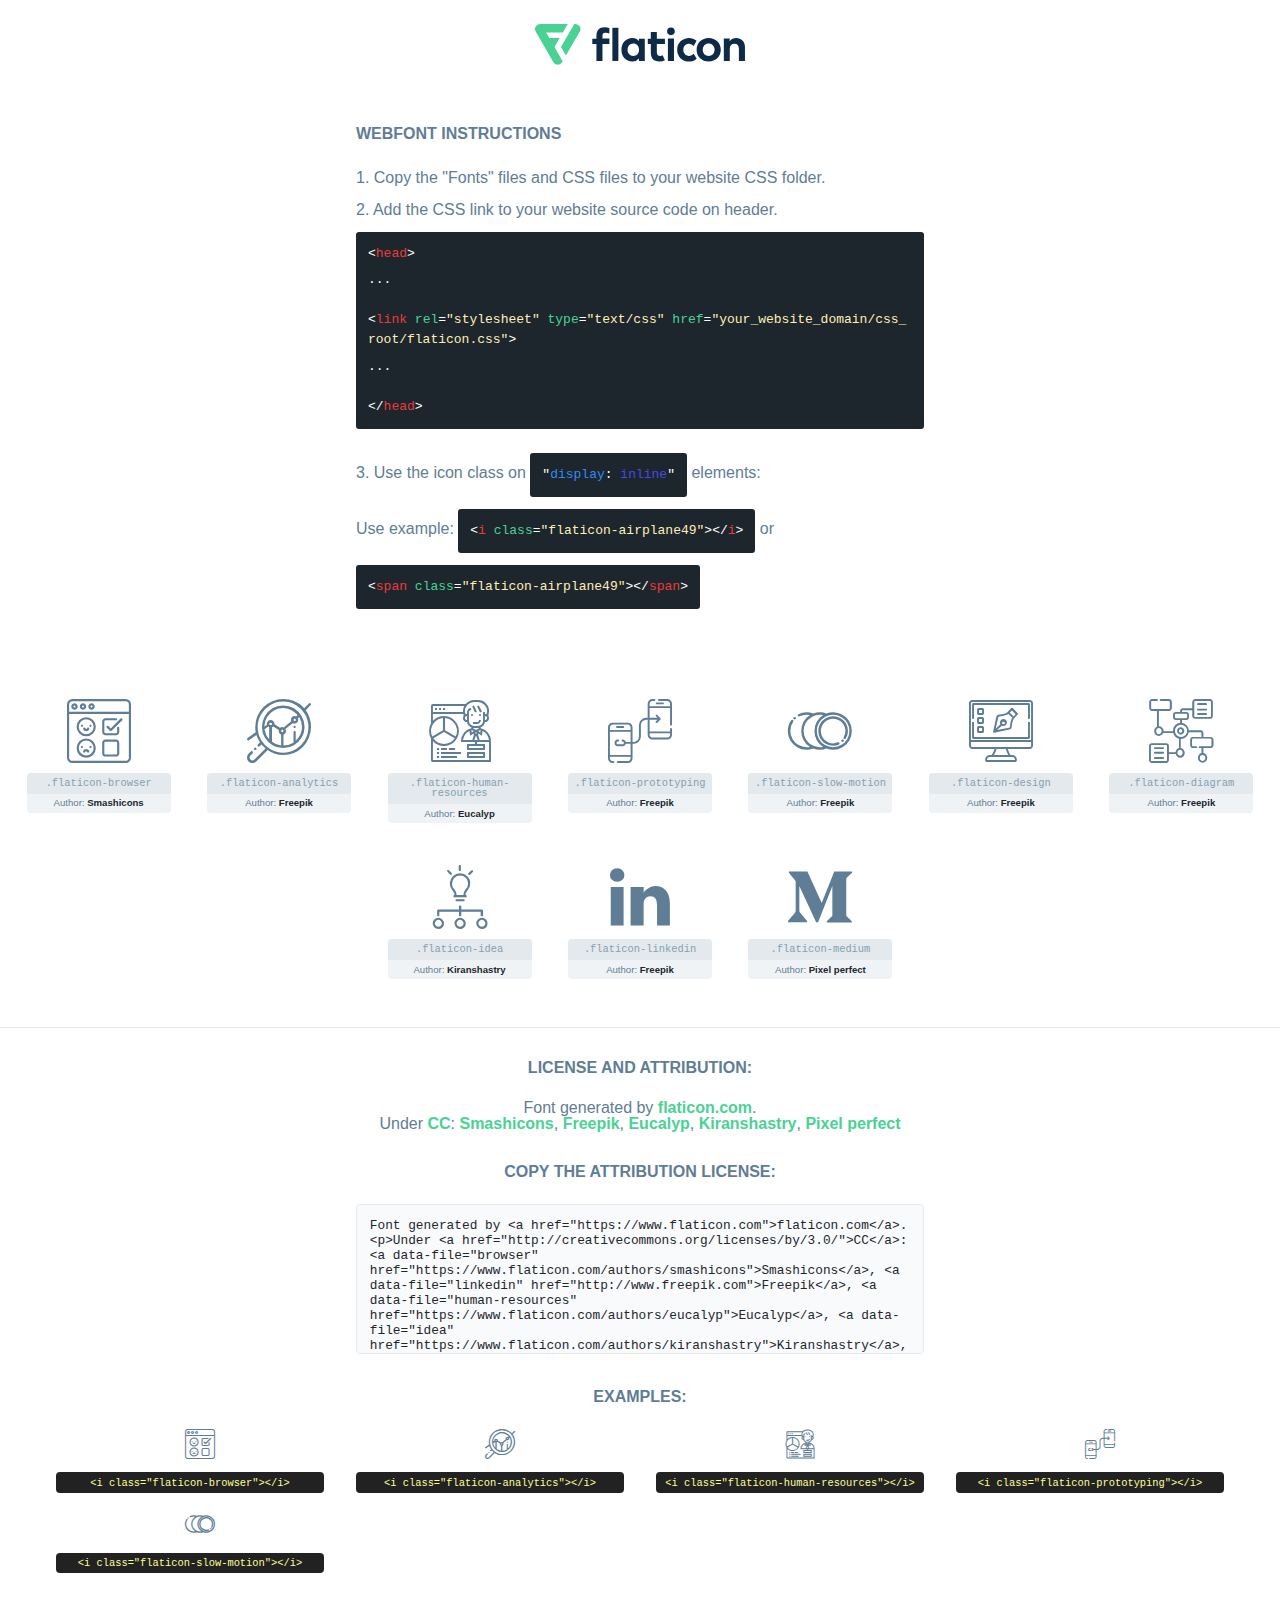
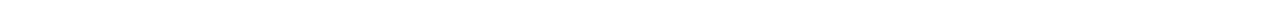
<file: css/font/flaticon.html>
<!DOCTYPE html>
<html lang="en">
<head>
    <title>Flaticon Webfont</title>
    <link rel="stylesheet" type="text/css" href="flaticon.css"/>
    <meta charset="UTF-8">
    <style>
        html, body, div, span, applet, object, iframe,
        h1, h2, h3, h4, h5, h6, p, blockquote, pre,
        a, abbr, acronym, address, big, cite, code,
        del, dfn, em, img, ins, kbd, q, s, samp,
        small, strike, strong, sub, sup, tt, var,
        b, u, i, center,
        dl, dt, dd, ol, ul, li,
        fieldset, form, label, legend,
        table, caption, tbody, tfoot, thead, tr, th, td,
        article, aside, canvas, details, embed,
        figure, figcaption, footer, header, hgroup,
        menu, nav, output, ruby, section, summary,
        time, mark, audio, video {
            margin: 0;
            padding: 0;
            border: 0;
            font-size: 100%;
            font: inherit;
            vertical-align: baseline;
        }

        /* HTML5 display-role reset for older browsers */
        article, aside, details, figcaption, figure,
        footer, header, hgroup, menu, nav, section {
            display: block;
        }

        body {
            line-height: 1;
        }

        ol, ul {
            list-style: none;
        }

        blockquote, q {
            quotes: none;
        }

        blockquote:before, blockquote:after,
        q:before, q:after {
            content: '';
            content: none;
        }

        table {
            border-collapse: collapse;
            border-spacing: 0;
        }

        body {
            font-family: Helvetica, Arial, sans-serif;
            font-size: 16px;
            color: #5f7d95;
        }

        a {
            color: #4AD295;
            font-weight: bold;
            text-decoration: none;
        }

        * {
            -moz-box-sizing: border-box;
            -webkit-box-sizing: border-box;
            box-sizing: border-box;
            margin: 0;
            padding: 0;
        }

        [class^="flaticon-"]:before, [class*=" flaticon-"]:before, [class^="flaticon-"]:after, [class*=" flaticon-"]:after {
            font-family: Flaticon;
            font-size: 30px;
            font-style: normal;
            margin-left: 20px;
            color: #333;
        }

        .wrapper {
            max-width: 600px;
            margin: auto;
            padding: 0 1em;
        }

        .title {
            margin-bottom: 24px;
            text-transform: uppercase;
            font-weight: bold;
        }

        header {
            text-align: center;
            padding: 24px;
        }

        header .logo {
            width: 210px;
            height: auto;
            border: none;
            display: inline-block;
        }

        header strong {
            font-size: 28px;
            font-weight: 500;
            vertical-align: middle;
        }

        .demo {
            margin: 2em auto;
            line-height: 1.25em;
        }

        .demo ul li {
            margin-bottom: 12px;
        }

        .demo ul li code {
            background-color: #1D262D;
            border-radius: 3px;
            padding: 12px;
            display: inline-block;
            color: #fff;
            font-family: Consolas, Monaco, Lucida Console, Liberation Mono, DejaVu Sans Mono, Bitstream Vera Sans Mono, Courier New, monospace;
            font-weight: lighter;
            margin-top: 12px;
            font-size: 13px;
            word-break: break-all;
        }

        .demo ul li code .red {
            color: #EC3A3B;
        }

        .demo ul li code .green {
            color: #4AD295;
        }

        .demo ul li code .yellow {
            color: #FFEEB6;
        }

        .demo ul li code .blue {
            color: #2C8CF4;
        }

        .demo ul li code .purple {
            color: #4949E7;
        }

        .demo ul li code .dots {
            margin-top: 0.5em;
            display: block;
        }

        #glyphs {
            border-bottom: 1px solid #E3E9ED;
            padding: 2em 0;
            text-align: center;
        }

        .glyph {
            display: inline-block;
            width: 9em;
            margin: 1em;
            text-align: center;
            vertical-align: top;
            background: #FFF;
        }

        .glyph .flaticon {
            padding: 10px;
            display: block;
            font-family: "Flaticon";
            font-size: 64px;
            line-height: 1;
        }

        .glyph .flaticon:before {
            font-size: 64px;
            color: #5f7d95;
            margin-left: 0;
        }

        .class-name {
            font-size: 0.65em;
            background-color: #E3E9ED;
            color: #869FB2;
            border-radius: 4px 4px 0 0;
            padding: 0.5em;
            font-family: Consolas, Monaco, Lucida Console, Liberation Mono, DejaVu Sans Mono, Bitstream Vera Sans Mono, Courier New, monospace;
        }

        .author-name {
            font-size: 0.6em;
            background-color: #EFF3F6;
            border-top: 0;
            border-radius: 0 0 4px 4px;
            padding: 0.5em;
        }

        .author-name a {
            color: #1D262D;
        }

        .class-name:last-child {
            font-size: 10px;
            color: #888;
        }

        .class-name:last-child a {
            font-size: 10px;
            color: #555;
        }

        .glyph > input {
            display: block;
            width: 100px;
            margin: 5px auto;
            text-align: center;
            font-size: 12px;
            cursor: text;
        }

        .glyph > input.icon-input {
            font-family: "Flaticon";
            font-size: 16px;
            margin-bottom: 10px;
        }

        .attribution .title {
            margin-top: 2em;
        }

        .attribution textarea {
            background-color: #F8FAFB;
            color: #1D262D;
            padding: 1em;
            border: none;
            box-shadow: none;
            border: 1px solid #E3E9ED;
            border-radius: 4px;
            resize: none;
            width: 100%;
            height: 150px;
            font-size: 0.8em;
            font-family: Consolas, Monaco, Lucida Console, Liberation Mono, DejaVu Sans Mono, Bitstream Vera Sans Mono, Courier New, monospace;
            -webkit-appearance: none;
        }

        .attribution textarea:hover {
            border-color: #CFD9E0;
        }

        .attribution textarea:focus {
            border-color: #4AD295;
        }

        .iconsuse {
            margin: 2em auto;
            text-align: center;
            max-width: 1200px;
        }

        .iconsuse:after {
            content: '';
            display: table;
            clear: both;
        }

        .iconsuse .image {
            float: left;
            width: 25%;
            padding: 0 1em;
        }

        .iconsuse .image p {
            margin-bottom: 1em;
        }

        .iconsuse .image span {
            display: block;
            font-size: 0.65em;
            background-color: #222;
            color: #fff;
            border-radius: 4px;
            padding: 0.5em;
            color: #FFFF99;
            margin-top: 1em;
            font-family: Consolas, Monaco, Lucida Console, Liberation Mono, DejaVu Sans Mono, Bitstream Vera Sans Mono, Courier New, monospace;
        }

        .flaticon:before {
            color: #5f7d95;
        }

        #footer {
            text-align: center;
            background-color: #1D262D;
            color: #869FB2;
            padding: 12px;
            font-size: 14px;
        }

        #footer a {
            font-weight: normal;
        }

        @media (max-width: 960px) {
            .iconsuse .image {
                width: 50%;
            }
        }

        .preview {
            width: 100px;
            display: inline-block;
            margin: 10px;
        }

        .preview .inner {
            display: inline-block;
            width: 100%;
            text-align: center;
            background: #f5f5f5;
            -webkit-border-radius: 3px 3px 0 0;
            -moz-border-radius: 3px 3px 0 0;
            border-radius: 3px 3px 0 0;
        }

        .preview .inner  {
            line-height: 85px;
            font-size: 40px;
            color: #333;
        }

        .label {
            display: inline-block;
            width: 100%;
            box-sizing: border-box;
            padding: 5px;
            font-size: 10px;
            font-family: Monaco, monospace;
            color: #666;
            white-space: nowrap;
            overflow: hidden;
            text-overflow: ellipsis;
            background: #ddd;
            -webkit-border-radius: 0 0 3px 3px;
            -moz-border-radius: 0 0 3px 3px;
            border-radius: 0 0 3px 3px;
            color: #666;
        }
    </style>
</head>
<body>
    <header>
        <a href="https://www.flaticon.com/" target="_blank" class="logo">
            <svg xmlns="http://www.w3.org/2000/svg" viewBox="0 0 394.3 76.5">
                <path d="M156.6,69.4H145.3V7.1h11.3Z" style="fill:#0e2a47"/>
                <path d="M206.2,69.4h-11V64.8a15.4,15.4,0,0,1-12.6,5.7c-11.6,0-20.3-9.5-20.3-22.1s8.8-22.1,20.3-22.1a15.4,15.4,0,0,1,12.6,5.8V27.5h11Zm-32.4-21c0,6.4,4.2,11.6,10.8,11.6s10.8-4.9,10.8-11.6-4.4-11.6-10.8-11.6S173.9,42,173.9,48.4Z"
                      style="fill:#0e2a47"/>
                <path d="M262.5,13.7a7.2,7.2,0,0,1-14.4,0,7.2,7.2,0,1,1,14.4,0ZM261,69.4H249.6v-42H261Z"
                      style="fill:#0e2a47"/>
                <path id="_Trazado_" data-name="&lt;Trazado&gt;"
                      d="M139.6,17.8a16.6,16.6,0,0,0-8-1.4c-3.2.4-4.9,2-4.9,5.9v5.1h13V37.5h-13v32H115.4v-32h-7.8v-10h7.8V22.2c0-9.9,5.2-16.3,15-16.3a23.4,23.4,0,0,1,9.3,1.8Z"
                      style="fill:#0e2a47"/>
                <path d="M235.1,60c-3.5,0-6.3-1.9-6.3-7.1V37.5H244v-10H228.8V15H217.5V27.5h-5.7v10h5.7V53.7c0,10.9,5.3,16.8,15.7,16.8A22.9,22.9,0,0,0,244,68l-4.3-9.1A12.3,12.3,0,0,1,235.1,60Z"
                      style="fill:#0e2a47"/>
                <path d="M348.9,48.4c0,12.6-9.7,22.1-22.7,22.1s-22.7-9.4-22.7-22.1,9.6-22.1,22.7-22.1S348.9,35.8,348.9,48.4Zm-33.9,0c0,6.8,4.8,11.6,11.1,11.6s11.2-4.8,11.2-11.6-4.8-11.6-11.2-11.6S315.1,41.6,315.1,48.4Z"
                      style="fill:#0e2a47"/>
                <path d="M394.3,42.7V69.4H382.9V46.3c0-6.1-3-9.4-8.2-9.4s-8.9,3.2-8.9,9.5v23H354.6v-42h11v4.9c3-4.5,7.6-6.1,12.3-6.1C387.5,26.3,394.3,33,394.3,42.7Z"
                      style="fill:#0e2a47"/>
                <path d="M298,55.7h0a12.4,12.4,0,0,1-8.2,4.2h-.9l-1.8-.2a10,10,0,0,1-7.4-5.6,13.2,13.2,0,0,1-1.2-5.8,13,13,0,0,1,1.3-5.9,10.1,10.1,0,0,1,7.5-5.5h2.4a11.7,11.7,0,0,1,8.3,4.2l5.5-9.6a19.9,19.9,0,0,0-8.1-4.3,23.4,23.4,0,0,0-6.1-.8,25.2,25.2,0,0,0-7.5,1.1,20.9,20.9,0,0,0-8,4.6,21.9,21.9,0,0,0-6.8,16.4,21.9,21.9,0,0,0,6.7,16.3,20.9,20.9,0,0,0,8,4.6,25.2,25.2,0,0,0,7.7,1.2,23.6,23.6,0,0,0,6.2-.8,20,20,0,0,0,8.1-4.4Z"
                      style="fill:#0e2a47"/>
                <path d="M46.3,26.5H26.9L20.8,16H52.4L61.6,0H9.4A9.3,9.3,0,0,0,1.3,4.7a9.3,9.3,0,0,0,0,9.4L34.6,71.8a9.4,9.4,0,0,0,16.2,0l1.1-1.9L36.6,43.3Z"
                      style="fill:#4ad295"/>
                <path d="M84.2,4.7A9.3,9.3,0,0,0,76.1,0H73.8l-25,43.3,9.2,16L84.2,14A9.3,9.3,0,0,0,84.2,4.7Z"
                      style="fill:#4ad295"/>
            </svg>
        </a>
    </header>
    <section class="demo wrapper">

        <p class="title">Webfont Instructions</p>

        <ul>
            <li>
                <span class="num">1. </span>Copy the "Fonts" files and CSS files to your website CSS folder.
            </li>
            <li>
                <span class="num">2. </span>Add the CSS link to your website source code on header.
                <code class="big">
                    &lt;<span class="red">head</span>&gt;
                    <br/><span class="dots">...</span>
                    <br/>&lt;<span class="red">link</span> <span class="green">rel</span>=<span
                        class="yellow">"stylesheet"</span> <span class="green">type</span>=<span
                        class="yellow">"text/css"</span> <span class="green">href</span>=<span class="yellow">"your_website_domain/css_root/flaticon.css"</span>&gt;
                    <br/><span class="dots">...</span>
                    <br/>&lt;/<span class="red">head</span>&gt;
                </code>
            </li>

            <li>
                <p>
                    <span class="num">3. </span>Use the icon class on <code>"<span class="blue">display</span>:<span
                        class="purple"> inline</span>"</code> elements:
                    <br/>
                    Use example: <code>&lt;<span class="red">i</span> <span class="green">class</span>=<span class="yellow">&quot;flaticon-airplane49&quot;</span>&gt;&lt;/<span
                        class="red">i</span>&gt;</code> or <code>&lt;<span class="red">span</span> <span
                        class="green">class</span>=<span class="yellow">&quot;flaticon-airplane49&quot;</span>&gt;&lt;/<span
                        class="red">span</span>&gt;</code>
            </li>
        </ul>

    </section>
    <section id="glyphs">
            <div class="glyph">
                <i class="flaticon flaticon-browser"></i>
                <div class="class-name">.flaticon-browser</div>
                <div class="author-name">Author: <a data-file="browser" href="https://www.flaticon.com/authors/smashicons">Smashicons</a> </div>
            </div>

            <div class="glyph">
                <i class="flaticon flaticon-analytics"></i>
                <div class="class-name">.flaticon-analytics</div>
                <div class="author-name">Author: <a data-file="analytics" href="http://www.freepik.com">Freepik</a> </div>
            </div>

            <div class="glyph">
                <i class="flaticon flaticon-human-resources"></i>
                <div class="class-name">.flaticon-human-resources</div>
                <div class="author-name">Author: <a data-file="human-resources" href="https://www.flaticon.com/authors/eucalyp">Eucalyp</a> </div>
            </div>

            <div class="glyph">
                <i class="flaticon flaticon-prototyping"></i>
                <div class="class-name">.flaticon-prototyping</div>
                <div class="author-name">Author: <a data-file="prototyping" href="http://www.freepik.com">Freepik</a> </div>
            </div>

            <div class="glyph">
                <i class="flaticon flaticon-slow-motion"></i>
                <div class="class-name">.flaticon-slow-motion</div>
                <div class="author-name">Author: <a data-file="slow-motion" href="http://www.freepik.com">Freepik</a> </div>
            </div>

            <div class="glyph">
                <i class="flaticon flaticon-design"></i>
                <div class="class-name">.flaticon-design</div>
                <div class="author-name">Author: <a data-file="design" href="http://www.freepik.com">Freepik</a> </div>
            </div>

            <div class="glyph">
                <i class="flaticon flaticon-diagram"></i>
                <div class="class-name">.flaticon-diagram</div>
                <div class="author-name">Author: <a data-file="diagram" href="http://www.freepik.com">Freepik</a> </div>
            </div>

            <div class="glyph">
                <i class="flaticon flaticon-idea"></i>
                <div class="class-name">.flaticon-idea</div>
                <div class="author-name">Author: <a data-file="idea" href="https://www.flaticon.com/authors/kiranshastry">Kiranshastry</a> </div>
            </div>

            <div class="glyph">
                <i class="flaticon flaticon-linkedin"></i>
                <div class="class-name">.flaticon-linkedin</div>
                <div class="author-name">Author: <a data-file="linkedin" href="http://www.freepik.com">Freepik</a> </div>
            </div>

            <div class="glyph">
                <i class="flaticon flaticon-medium"></i>
                <div class="class-name">.flaticon-medium</div>
                <div class="author-name">Author: <a data-file="medium" href="https://www.flaticon.com/authors/pixel-perfect">Pixel perfect</a> </div>
            </div>

    </section>

    <section class="attribution wrapper"   style="text-align:center;">

        <div class="title">License and attribution:</div><div class="attrDiv">Font generated by <a href="https://www.flaticon.com">flaticon.com</a>. <div><p>Under <a href="http://creativecommons.org/licenses/by/3.0/">CC</a>: <a data-file="browser" href="https://www.flaticon.com/authors/smashicons">Smashicons</a>, <a data-file="linkedin" href="http://www.freepik.com">Freepik</a>, <a data-file="human-resources" href="https://www.flaticon.com/authors/eucalyp">Eucalyp</a>, <a data-file="idea" href="https://www.flaticon.com/authors/kiranshastry">Kiranshastry</a>, <a data-file="medium" href="https://www.flaticon.com/authors/pixel-perfect">Pixel perfect</a></p>  </div>
        </div>
        <div class="title">Copy the Attribution License:</div>

        <textarea onclick="this.focus();this.select();">Font generated by &lt;a href=&quot;https://www.flaticon.com&quot;&gt;flaticon.com&lt;/a&gt;. <p>Under <a href="http://creativecommons.org/licenses/by/3.0/">CC</a>: <a data-file="browser" href="https://www.flaticon.com/authors/smashicons">Smashicons</a>, <a data-file="linkedin" href="http://www.freepik.com">Freepik</a>, <a data-file="human-resources" href="https://www.flaticon.com/authors/eucalyp">Eucalyp</a>, <a data-file="idea" href="https://www.flaticon.com/authors/kiranshastry">Kiranshastry</a>, <a data-file="medium" href="https://www.flaticon.com/authors/pixel-perfect">Pixel perfect</a></p> 
        </textarea>

    </section>

    <section class="iconsuse">

        <div class="title">Examples:</div>
            <div class="image">
                <p>
                    <i class="flaticon flaticon-browser"></i>
                    <span>&lt;i class=&quot;flaticon-browser&quot;&gt;&lt;/i&gt;</span>
                </p>
            </div>
            <div class="image">
                <p>
                    <i class="flaticon flaticon-analytics"></i>
                    <span>&lt;i class=&quot;flaticon-analytics&quot;&gt;&lt;/i&gt;</span>
                </p>
            </div>
            <div class="image">
                <p>
                    <i class="flaticon flaticon-human-resources"></i>
                    <span>&lt;i class=&quot;flaticon-human-resources&quot;&gt;&lt;/i&gt;</span>
                </p>
            </div>
            <div class="image">
                <p>
                    <i class="flaticon flaticon-prototyping"></i>
                    <span>&lt;i class=&quot;flaticon-prototyping&quot;&gt;&lt;/i&gt;</span>
                </p>
            </div>
            <div class="image">
                <p>
                    <i class="flaticon flaticon-slow-motion"></i>
                    <span>&lt;i class=&quot;flaticon-slow-motion&quot;&gt;&lt;/i&gt;</span>
                </p>
            </div>
</file>
<file: css/font/flaticon.css>
@font-face {
    font-family: "flaticon";
    src: url("./flaticon.ttf?e1e676ea5d200be1ee139437b0b3ac9b") format("truetype"),
url("./flaticon.woff?e1e676ea5d200be1ee139437b0b3ac9b") format("woff"),
url("./flaticon.woff2?e1e676ea5d200be1ee139437b0b3ac9b") format("woff2"),
url("./flaticon.eot?e1e676ea5d200be1ee139437b0b3ac9b#iefix") format("embedded-opentype"),
url("./flaticon.svg?e1e676ea5d200be1ee139437b0b3ac9b#flaticon") format("svg");
}

i[class^="flaticon-"]:before, i[class*=" flaticon-"]:before {
    font-family: flaticon !important;
    font-style: normal;
    font-weight: normal !important;
    font-variant: normal;
    text-transform: none;
    line-height: 1;
    -webkit-font-smoothing: antialiased;
    -moz-osx-font-smoothing: grayscale;
}

.flaticon-browser:before {
    content: "\f101";
}
.flaticon-analytics:before {
    content: "\f102";
}
.flaticon-human-resources:before {
    content: "\f103";
}
.flaticon-prototyping:before {
    content: "\f104";
}
.flaticon-slow-motion:before {
    content: "\f105";
}
.flaticon-design:before {
    content: "\f106";
}
.flaticon-diagram:before {
    content: "\f107";
}
.flaticon-idea:before {
    content: "\f108";
}
.flaticon-linkedin:before {
    content: "\f109";
}
.flaticon-medium:before {
    content: "\f10a";
}
</file>
